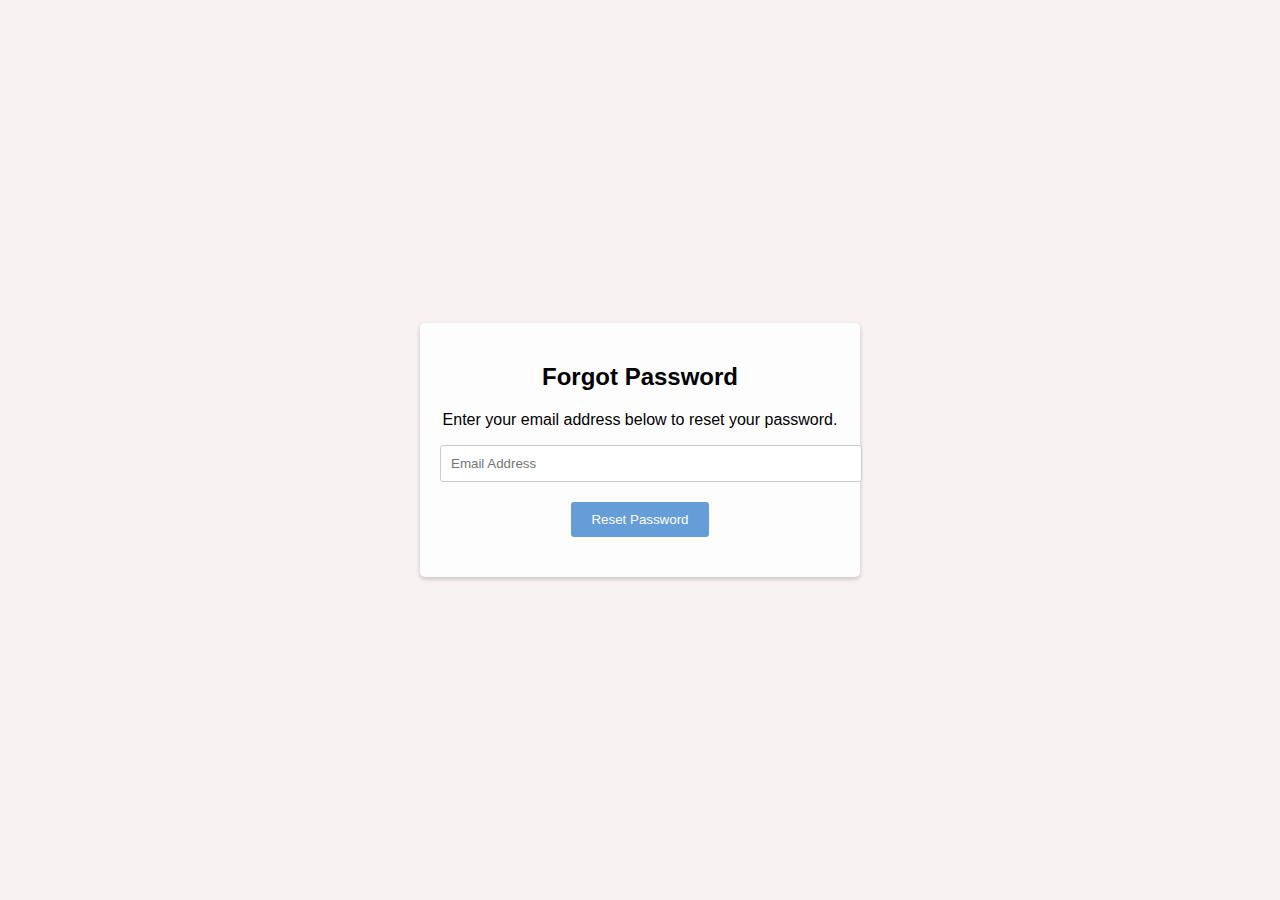
<file: templates/forgot.html>
<!DOCTYPE html>
<html lang="en">
<head>
    <meta charset="UTF-8">
    <meta name="viewport" content="width=device-width, initial-scale=1.0">
    <title>Forgot Password</title>
    <style>
        body {
            font-family: Arial, sans-serif;
            background-color: #f8f2f2;
            background-size: cover;
            background-position: absolute;
            margin: 0;
            padding: 0;
            display: flex;
            justify-content: center;
            align-items: center;
            height: 100vh;
        }

        .container {
            background-color: #fdfdfd;
            border-radius: 5px;
           
            box-shadow: 0 2px 5px rgba(0, 0, 0, 0.2);
            padding: 20px;
            max-width: 400px;
            width: 100%;
            text-align: center;
        }

        h2 {
            margin-bottom: 20px;
        }

        .form-group {
            margin-bottom: 20px;
            text-decoration: none; /* Remove underlines */
            color: #007bff;
            cursor: pointer;
        }

        .form-group input {
            width: 100%;
            padding: 10px;
            border: 1px solid #ccc;
            border-radius: 3px;
        }

        .btn {
            background-color: #659dd8;
            color: #fff;
            padding: 10px 20px;
            border: none;
            border-radius: 3px;
            cursor: pointer;
        }

        .btn:hover {
            background-color: #0056b3;
        }
    </style>
</head>
<body>
    <div class="container">
        <h2>Forgot Password</h2>
        <p>Enter your email address below to reset your password.</p>
        <form action="{{ url_for('forgot') }}" method="post">
            <div class="form-group" >
                <input type="email" name="email" placeholder="Email Address" required>
            </div>
            <div class="form-group">
                <a href="Login.html" target="_blank"><button class="btn">Reset Password</button></a>
            </div>
                
            </div>
        </form>
    </div>
</body>
</html>
</file>
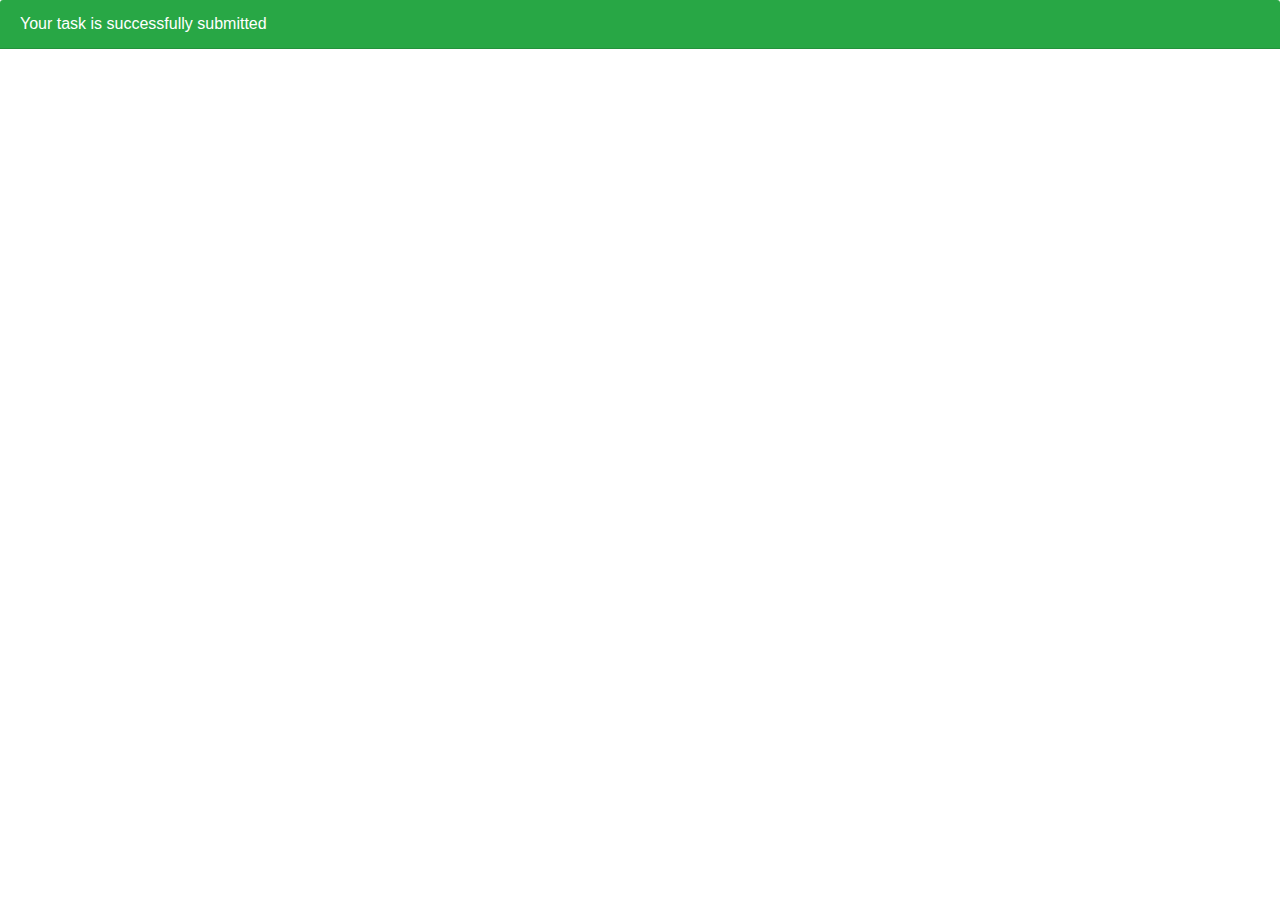
<file: templates/submit.html>
<!DOCTYPE html>
<html lang="en">
<head>
    <meta charset="UTF-8">
    <meta name="viewport" content="width=device-width, initial-scale=1.0">

    <title>Document</title>
    <link rel="stylesheet" href="https://maxcdn.bootstrapcdn.com/bootstrap/4.5.2/css/bootstrap.min.css">
    <link href="https://cdn.jsdelivr.net/npm/bootstrap-icons@1.20.0/font/bootstrap-icons.css" rel="stylesheet">
    <link rel="stylesheet" href="https://cdnjs.cloudflare.com/ajax/libs/font-awesome/5.15.3/css/all.min.css">

</head>
<body>
    <div class="card-header bg-success text-white">
        <p class="card-text">Your task is successfully submitted</p>
</body>
</html>
</file>
